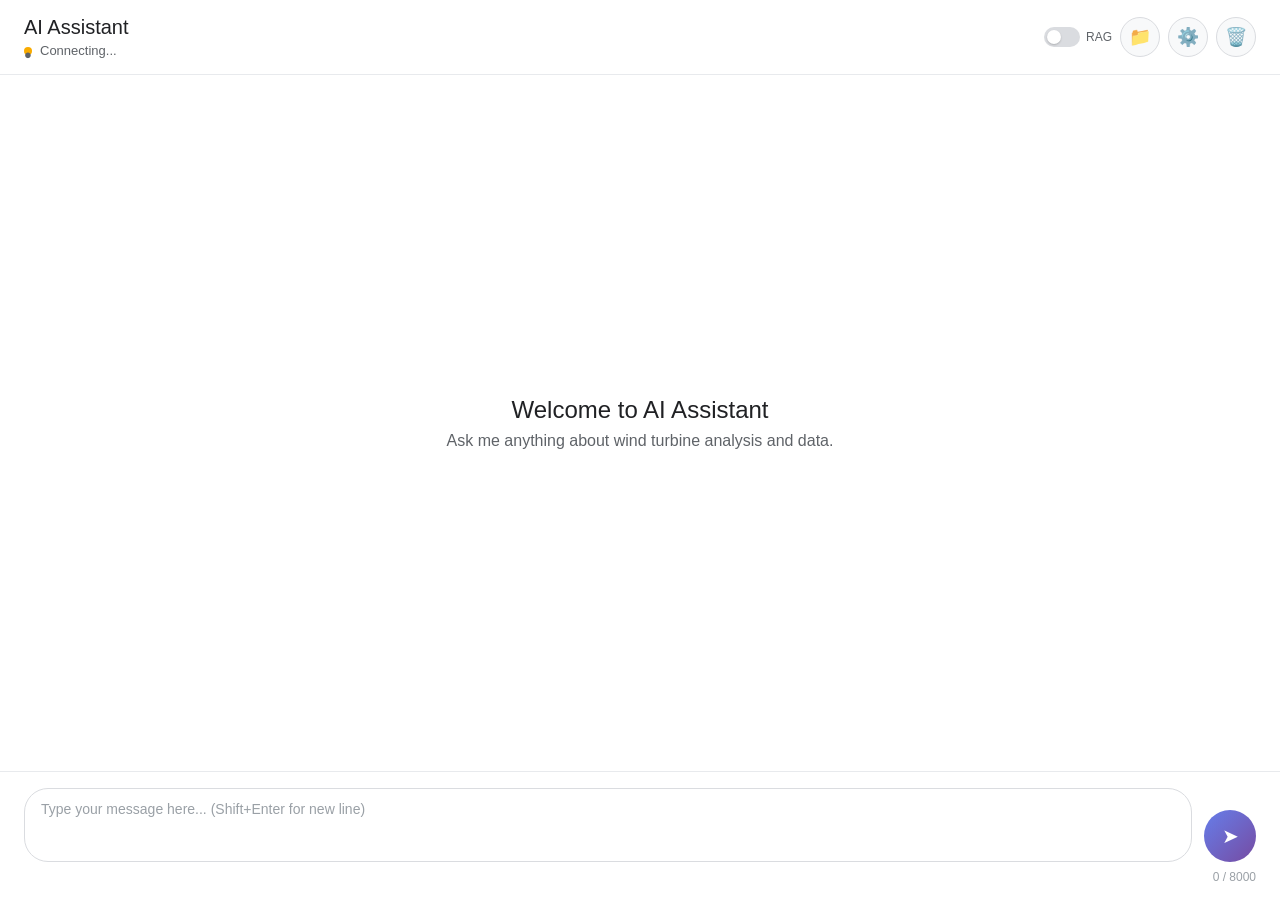
<file: ai_updates/ai_chat.html>
<!DOCTYPE html>
<html lang="en">
<head>
    <meta charset="UTF-8">
    <meta name="viewport" content="width=device-width, initial-scale=1.0">
    <title>AI Assistant</title>
    <link rel="stylesheet" href="ai_chat.css">
</head>
<body>
    <div class="chat-container">
        <!-- Header -->
        <div class="chat-header">
            <div class="header-left">
                <h1 class="app-title">AI Assistant</h1>
                <div class="status-line">
                    <span class="status-dot" id="statusDot">●</span>
                    <span class="status-text" id="statusText">Connecting...</span>
                </div>
            </div>
            <!-- <div class="header-right">
                <label class="toggle-switch" title="Use RAG">
                    <input type="checkbox" id="ragToggle">
                    <span class="toggle-slider"></span>
                    <span class="toggle-label">RAG</span>
                </label>
                <button class="header-btn" id="indexBtn" title="Index Documents - Select folder">📁</button>
                <button class="header-btn" id="settingsBtn" title="Settings">⚙️</button>
                <button class="header-btn" id="clearBtn" title="Clear chat">🗑️</button>
            </div> -->
            <div class="header-right">
                <div class="rag-status" id="ragStatus" style="display:none;">
                    <span style="color: #10B981;">📚 RAG Ready</span>
                </div>
                <label class="toggle-switch" title="Use RAG">
                    <input type="checkbox" id="ragToggle">
                    <span class="toggle-slider"></span>
                    <span class="toggle-label">RAG</span>
                </label>
                <button class="header-btn" id="indexBtn" title="Index Documents">📁</button>
                <button class="header-btn" id="settingsBtn" title="Settings">⚙️</button>
                <button class="header-btn" id="clearBtn" title="Clear chat">🗑️</button>
            </div>
        </div>

        <!-- Chat Messages Area -->
        <div class="chat-messages" id="chatMessages">
            <div class="welcome-message">
                <h2>Welcome to AI Assistant</h2>
                <p>Ask me anything about wind turbine analysis and data.</p>
            </div>
        </div>

        <!-- Input Area -->
        <div class="chat-input-area">
            <div class="input-container">
                <textarea 
                    id="messageInput" 
                    class="message-input" 
                    placeholder="Type your message here... (Shift+Enter for new line)"
                    rows="3"></textarea>
                <button class="send-button" id="sendBtn">➤</button>
            </div>
            <div class="input-footer">
                <span class="char-count" id="charCount">0 / 8000</span>
            </div>
        </div>
    </div>

    <!-- Settings Modal -->
    <div class="modal" id="settingsModal">
        <div class="modal-content">
            <div class="modal-header">
                <h2>Settings</h2>
                <button class="modal-close" id="closeSettings">&times;</button>
            </div>
            <div class="modal-body">
                <div class="setting-group">
                    <label for="ollama_host">Ollama Host:</label>
                    <input type="text" id="ollama_host" placeholder="http://localhost:11434">
                    <small>Default: http://localhost:11434</small>
                </div>
                <div class="setting-group">
                    <label for="model_select">Model:</label>
                    <select id="model_select">
                        <option value="gemma4:e4b">gemma4:e4b (Recommended)</option>
                        <option value="gemma4:e2b">gemma4:e2b (Fast)</option>
                        <option value="gemma4:latest">gemma4:latest (Accurate)</option>
                    </select>
                </div>
                <div class="setting-group">
                    <button class="btn-primary" id="testConnection">Test Connection</button>
                    <button class="btn-secondary" id="diagBtn">🔍 Diagnostics</button>
                </div>
            </div>
            <div class="modal-footer">
                <button class="btn-secondary" id="settingsCancel">Cancel</button>
                <button class="btn-primary" id="settingsSave">Save</button>
            </div>
        </div>
    </div>
    <script src="qrc:///qtwebchannel/qwebchannel.js"></script>
    <script src="ai_chat.js"></script>
    <script>
        new QWebChannel(qt.webChannelTransport, function(channel) {
            window.chatBackend = channel.objects.chatBackend;
            
            // Connect signals after backend is ready
            if (chatUI) {
                chatUI.connectBackendSignals();
            } else {
                // Wait for DOM load
                document.addEventListener('DOMContentLoaded', () => {
                    if (chatUI) {
                        chatUI.connectBackendSignals();
                    }
                });
            }
        });
    </script>
</body>
</html>
</file>
<file: ai_updates/ai_chat.css>
* {
    margin: 0;
    padding: 0;
    box-sizing: border-box;
}

body {
    font-family: -apple-system, BlinkMacSystemFont, 'Segoe UI', Roboto, 'Helvetica Neue', Arial, sans-serif;
    background: #fff;
    color: #202124;
    overflow: hidden;
}

.chat-container {
    display: flex;
    flex-direction: column;
    height: 100vh;
    background: #fff;
}

/* Header */
.chat-header {
    display: flex;
    align-items: center;
    justify-content: space-between;
    padding: 16px 24px;
    border-bottom: 1px solid #e8eaed;
    background: #fff;
    box-shadow: 0 1px 2px rgba(0, 0, 0, 0.05);
}

.header-left {
    display: flex;
    flex-direction: column;
    gap: 4px;
}

.app-title {
    font-size: 20px;
    font-weight: 500;
    color: #202124;
    margin: 0;
}

.status-line {
    display: flex;
    align-items: center;
    gap: 8px;
    font-size: 13px;
    color: #5f6368;
}

.status-dot {
    display: inline-block;
    width: 8px;
    height: 8px;
    border-radius: 50%;
    background: #f9ab00;
}

.status-dot.connected {
    background: #34a853;
}

.status-dot.offline {
    background: #ea4335;
}

.header-right {
    display: flex;
    gap: 8px;
}

.header-btn {
    width: 40px;
    height: 40px;
    border: 1px solid #dadce0;
    border-radius: 50%;
    background: #f8f9fa;
    cursor: pointer;
    font-size: 18px;
    transition: all 0.2s ease;
    display: flex;
    align-items: center;
    justify-content: center;
}

.header-btn:hover {
    background: #f1f3f4;
    box-shadow: 0 1px 3px rgba(0, 0, 0, 0.1);
}

.header-btn:active {
    transform: scale(0.95);
}

/* Chat Messages */
.chat-messages {
    flex: 1;
    overflow-y: auto;
    padding: 24px;
    display: flex;
    flex-direction: column;
    gap: 16px;
    background: #fff;
}

.chat-messages::-webkit-scrollbar {
    width: 8px;
}

.chat-messages::-webkit-scrollbar-track {
    background: transparent;
}

.chat-messages::-webkit-scrollbar-thumb {
    background: #d2d3d4;
    border-radius: 4px;
}

.chat-messages::-webkit-scrollbar-thumb:hover {
    background: #9aa0a6;
}

.welcome-message {
    text-align: center;
    margin: auto;
    color: #5f6368;
}

.welcome-message h2 {
    font-size: 24px;
    font-weight: 400;
    color: #202124;
    margin-bottom: 8px;
}

.welcome-message p {
    font-size: 16px;
    margin-bottom: 0;
}

/* Message Bubble */
.message {
    display: flex;
    gap: 12px;
    animation: slideIn 0.3s ease;
}

@keyframes slideIn {
    from {
        opacity: 0;
        transform: translateY(10px);
    }
    to {
        opacity: 1;
        transform: translateY(0);
    }
}

.message.user {
    justify-content: flex-end;
}

.message-avatar {
    width: 36px;
    height: 36px;
    border-radius: 50%;
    display: flex;
    align-items: center;
    justify-content: center;
    color: white;
    font-weight: 600;
    font-size: 14px;
    flex-shrink: 0;
}

.message.user .message-avatar {
    background: linear-gradient(135deg, #667eea 0%, #764ba2 100%);
}

.message.assistant .message-avatar {
    background: linear-gradient(135deg, #f093fb 0%, #f5576c 100%);
}

.message-content {
    max-width: 60%;
    display: flex;
    flex-direction: column;
    gap: 4px;
}

.message.user .message-content {
    align-items: flex-end;
}

.message-bubble {
    padding: 12px 16px;
    border-radius: 18px;
    word-wrap: break-word;
    line-height: 1.5;
    font-size: 14px;
}

.message.user .message-bubble {
    background: linear-gradient(135deg, #667eea 0%, #764ba2 100%);
    color: white;
    border-radius: 18px 18px 4px 18px;
}

.message.assistant .message-bubble {
    background: #f1f3f4;
    color: #202124;
    border-radius: 18px 18px 18px 4px;
}

.message-time {
    font-size: 12px;
    color: #9aa0a6;
    padding: 0 8px;
}

.message.user .message-time {
    text-align: right;
    color: rgba(0, 0, 0, 0.5);
}

/* Code blocks */
.message-bubble code {
    background: rgba(0, 0, 0, 0.1);
    padding: 2px 6px;
    border-radius: 4px;
    font-family: 'Courier New', monospace;
    font-size: 13px;
}

.message-bubble pre {
    background: rgba(0, 0, 0, 0.05);
    padding: 12px;
    border-radius: 8px;
    overflow-x: auto;
    margin: 8px 0;
}

.message-bubble pre code {
    background: none;
    padding: 0;
}

/* Input Area */
.chat-input-area {
    padding: 16px 24px;
    border-top: 1px solid #e8eaed;
    background: #fff;
}

.input-container {
    display: flex;
    gap: 12px;
    align-items: flex-end;
}

.message-input {
    flex: 1;
    padding: 12px 16px;
    border: 1px solid #dadce0;
    border-radius: 24px;
    font-family: inherit;
    font-size: 14px;
    resize: none;
    max-height: 120px;
    outline: none;
    transition: all 0.2s ease;
}

.message-input:focus {
    border-color: #667eea;
    box-shadow: 0 1px 3px rgba(102, 126, 234, 0.3);
}

.message-input::placeholder {
    color: #9aa0a6;
}

.send-button {
    width: 52px;
    height: 52px;
    border-radius: 50%;
    border: none;
    background: linear-gradient(135deg, #667eea 0%, #764ba2 100%);
    color: white;
    cursor: pointer;
    font-size: 20px;
    transition: all 0.2s ease;
    flex-shrink: 0;
    display: flex;
    align-items: center;
    justify-content: center;
}

.send-button:hover {
    box-shadow: 0 4px 12px rgba(102, 126, 234, 0.4);
    transform: translateY(-2px);
}

.send-button:active {
    transform: scale(0.95);
}

.send-button:disabled {
    background: #dadce0;
    cursor: not-allowed;
    box-shadow: none;
}

.input-footer {
    display: flex;
    justify-content: flex-end;
    margin-top: 8px;
    font-size: 12px;
}

.char-count {
    color: #9aa0a6;
}

.char-count.warning {
    color: #ea4335;
    font-weight: 500;
}

/* Modal */
.modal {
    display: none;
    position: fixed;
    top: 0;
    left: 0;
    right: 0;
    bottom: 0;
    background: rgba(0, 0, 0, 0.3);
    z-index: 1000;
    align-items: center;
    justify-content: center;
}

.modal.show {
    display: flex;
}

.modal-content {
    background: white;
    border-radius: 12px;
    box-shadow: 0 5px 40px rgba(0, 0, 0, 0.16);
    max-width: 500px;
    width: 90%;
    animation: modalSlideUp 0.3s ease;
}

@keyframes modalSlideUp {
    from {
        opacity: 0;
        transform: translateY(20px);
    }
    to {
        opacity: 1;
        transform: translateY(0);
    }
}

.modal-header {
    display: flex;
    justify-content: space-between;
    align-items: center;
    padding: 20px 24px;
    border-bottom: 1px solid #e8eaed;
}

.modal-header h2 {
    font-size: 18px;
    font-weight: 500;
    color: #202124;
    margin: 0;
}

.modal-close {
    background: none;
    border: none;
    font-size: 28px;
    cursor: pointer;
    color: #5f6368;
    transition: color 0.2s;
}

.modal-close:hover {
    color: #202124;
}

.modal-body {
    padding: 24px;
}

.setting-group {
    margin-bottom: 20px;
    display: flex;
    flex-direction: column;
    gap: 8px;
}

.setting-group label {
    font-weight: 500;
    color: #202124;
    font-size: 14px;
}

.setting-group input,
.setting-group select {
    padding: 10px 12px;
    border: 1px solid #dadce0;
    border-radius: 8px;
    font-size: 14px;
    outline: none;
    transition: all 0.2s;
}

.setting-group input:focus,
.setting-group select:focus {
    border-color: #667eea;
    box-shadow: 0 1px 3px rgba(102, 126, 234, 0.3);
}

.setting-group small {
    color: #9aa0a6;
    font-size: 12px;
}

.modal-footer {
    padding: 16px 24px;
    border-top: 1px solid #e8eaed;
    display: flex;
    gap: 12px;
    justify-content: flex-end;
}

.btn-primary,
.btn-secondary {
    padding: 10px 24px;
    border-radius: 6px;
    font-size: 14px;
    font-weight: 500;
    cursor: pointer;
    transition: all 0.2s;
    border: none;
}

.btn-primary {
    background: linear-gradient(135deg, #667eea 0%, #764ba2 100%);
    color: white;
}

.btn-primary:hover {
    box-shadow: 0 2px 8px rgba(102, 126, 234, 0.3);
}

.btn-secondary {
    background: #f1f3f4;
    color: #202124;
}

.btn-secondary:hover {
    background: #e8eaed;
}

/* Typing indicator */
.typing-indicator {
    display: flex;
    gap: 4px;
    padding: 12px 16px;
}

.typing-dot {
    width: 8px;
    height: 8px;
    border-radius: 50%;
    background: #9aa0a6;
    animation: typing 1.4s infinite;
}

.typing-dot:nth-child(2) {
    animation-delay: 0.2s;
}

.typing-dot:nth-child(3) {
    animation-delay: 0.4s;
}

@keyframes typing {
    0%, 60%, 100% {
        opacity: 0.5;
        transform: translateY(0);
    }
    30% {
        opacity: 1;
        transform: translateY(-10px);
    }
}

/* Responsive */
@media (max-width: 768px) {
    .message-content {
        max-width: 85%;
    }

    .chat-header {
        padding: 12px 16px;
    }

    .chat-messages {
        padding: 16px;
        gap: 12px;
    }

    .chat-input-area {
        padding: 12px 16px;
    }
}

/* RAG Toggle Switch */
.toggle-switch {
    display: flex;
    align-items: center;
    gap: 6px;
    cursor: pointer;
    font-size: 13px;
    color: #5f6368;
}

.toggle-switch input[type="checkbox"] {
    display: none;
}

.toggle-slider {
    position: relative;
    width: 36px;
    height: 20px;
    background: #dadce0;
    border-radius: 10px;
    transition: background 0.2s;
    flex-shrink: 0;
}

.toggle-slider::after {
    content: '';
    position: absolute;
    width: 14px;
    height: 14px;
    background: white;
    border-radius: 50%;
    top: 3px;
    left: 3px;
    transition: transform 0.2s;
    box-shadow: 0 1px 2px rgba(0, 0, 0, 0.2);
}

.toggle-switch input:checked + .toggle-slider {
    background: #667eea;
}

.toggle-switch input:checked + .toggle-slider::after {
    transform: translateX(16px);
}

.toggle-label {
    font-size: 12px;
    font-weight: 500;
    color: #5f6368;
}
</file>
